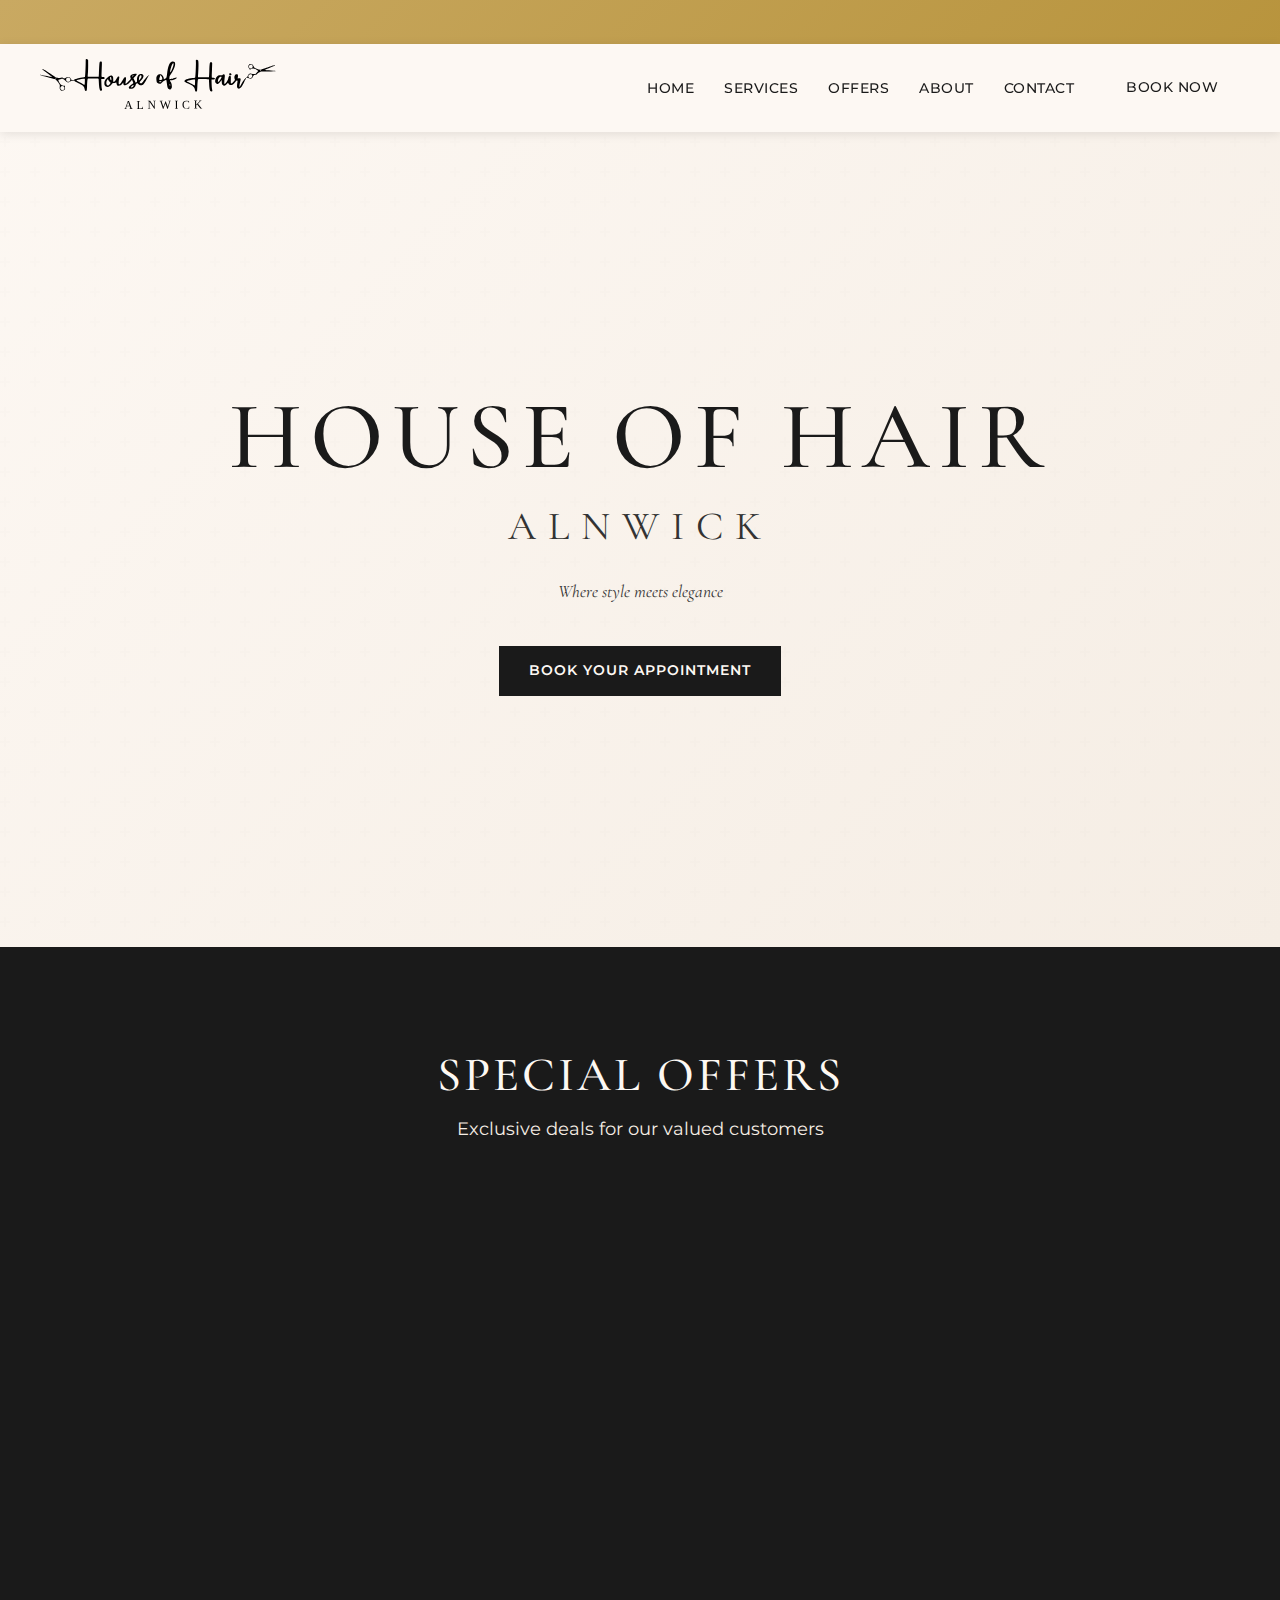
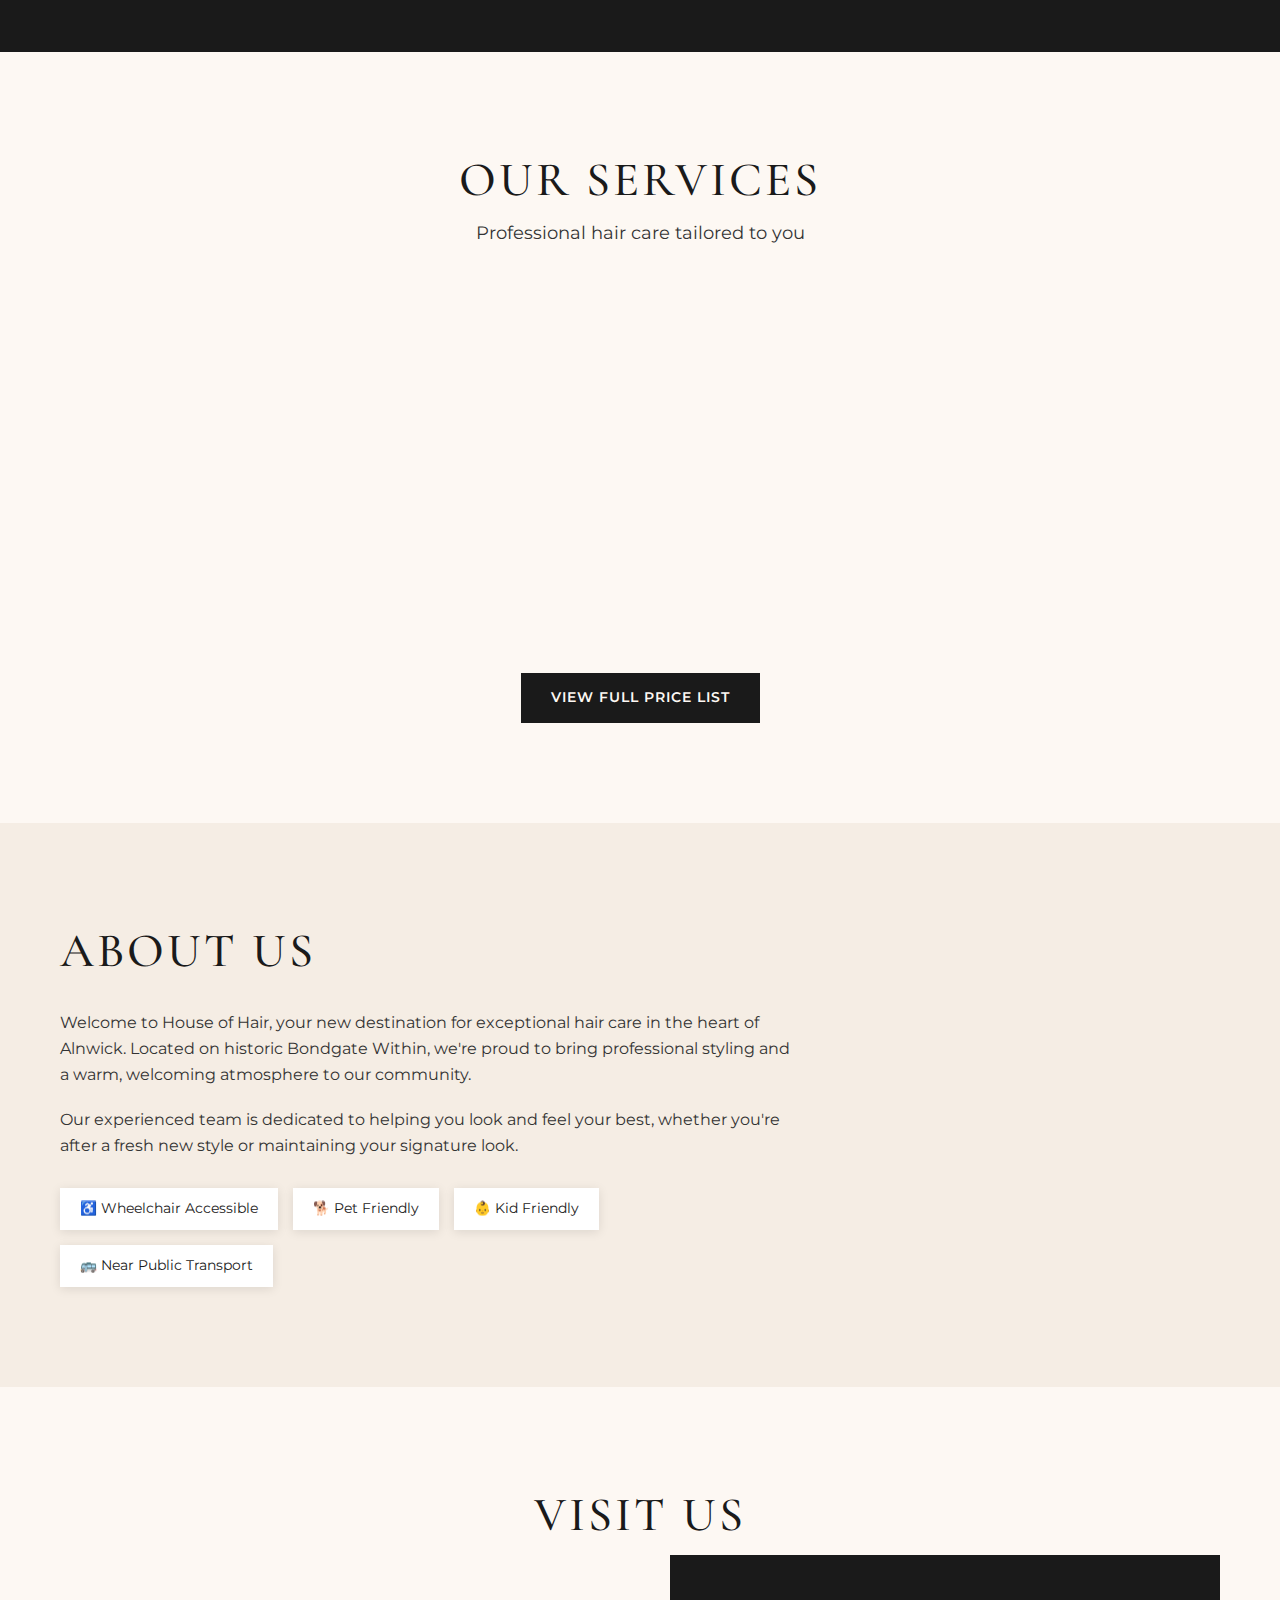
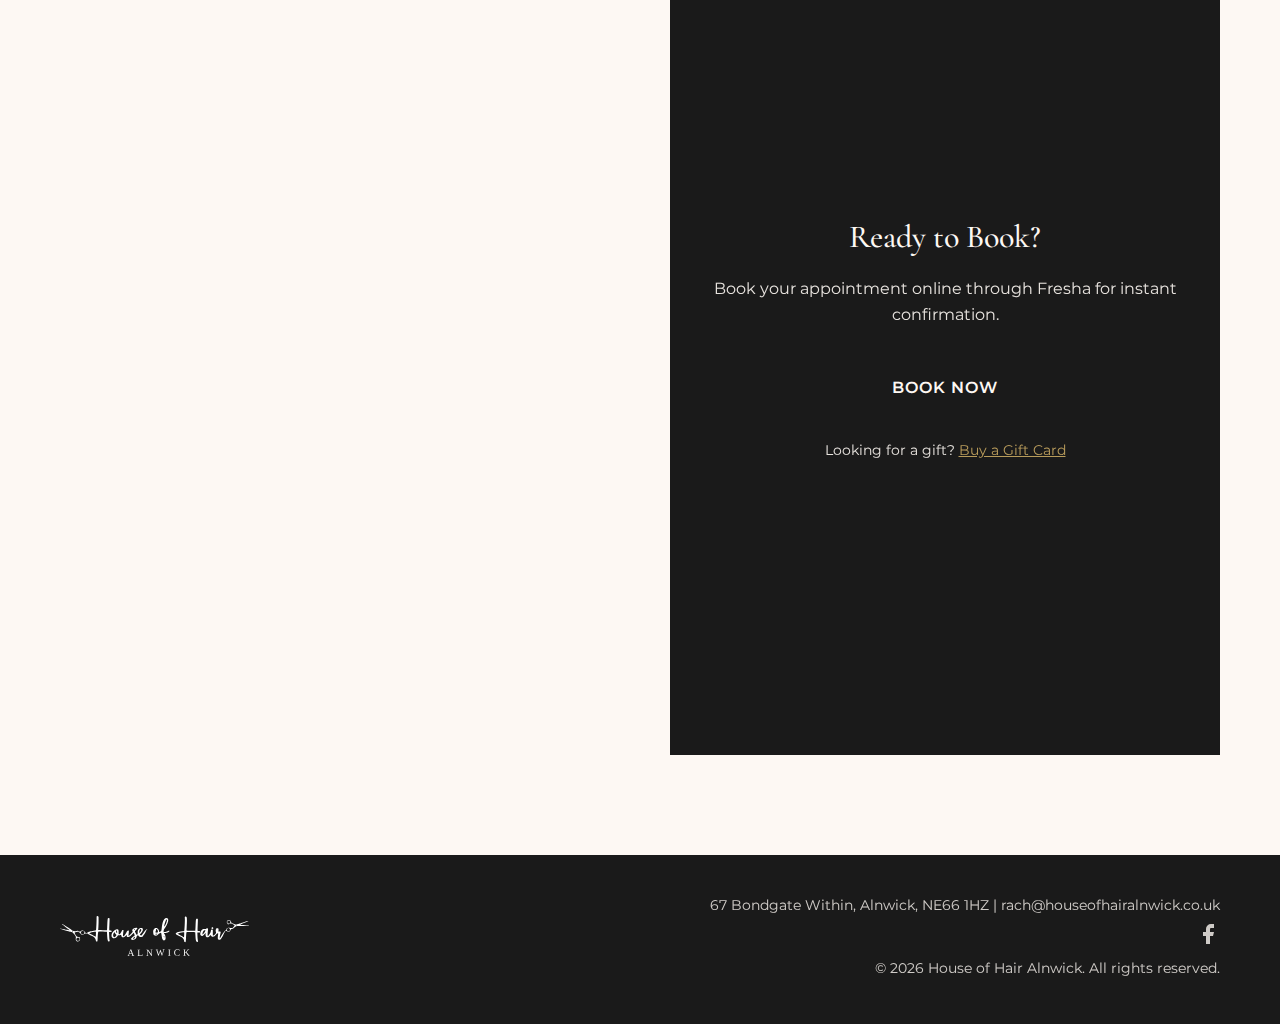
<file: index.html>
<!DOCTYPE html>
<html lang="en">
<head>
    <meta charset="UTF-8">
    <meta name="viewport" content="width=device-width, initial-scale=1.0">
    <meta name="description" content="House of Hair Alnwick - Professional hair salon in the heart of Alnwick. Book your appointment today for cuts, colours, and styling.">
    <meta name="keywords" content="hairdresser, hair salon, Alnwick, haircut, hair colour, styling, Northumberland">
    <meta property="og:title" content="House of Hair Alnwick">
    <meta property="og:description" content="Professional hair salon in the heart of Alnwick. Book your appointment today.">
    <meta property="og:type" content="website">
    <title>House of Hair Alnwick | Professional Hair Salon</title>
    <link rel="stylesheet" href="style.css">
    <link rel="preconnect" href="https://fonts.googleapis.com">
    <link rel="preconnect" href="https://fonts.gstatic.com" crossorigin>
    <link href="https://fonts.googleapis.com/css2?family=Cormorant+Garamond:ital,wght@0,400;0,500;0,600;1,400&family=Montserrat:wght@300;400;500;600&display=swap" rel="stylesheet">
    <link rel="icon" type="image/png" href="assets/scissors.png">
</head>
<body>
    <div class="announcement-bar">
        <div class="announcement-scroll">
            <span>Now Open in Alnwick! ✦ Book Your Appointment Today ✦ Professional Cuts, Colours & Styling ✦ Now Open in Alnwick! ✦ Book Your Appointment Today ✦ Professional Cuts, Colours & Styling ✦</span>
        </div>
    </div>

    <header class="header">
        <nav class="nav">
            <a href="#home" class="nav-logo">
                <img src="assets/logo.svg" alt="House of Hair Alnwick" class="logo">
            </a>
            <button class="nav-toggle" aria-label="Toggle navigation">
                <span></span>
                <span></span>
                <span></span>
            </button>
            <ul class="nav-menu">
                <li><a href="#home">Home</a></li>
                <li><a href="#services">Services</a></li>
                <li><a href="#offers">Offers</a></li>
                <li><a href="#about">About</a></li>
                <li><a href="#contact">Contact</a></li>
                <li><a href="https://www.fresha.com/a/house-of-hair-alnwick-alnwick-67-bondgate-within-tm1wgdh6" class="btn btn-nav" target="_blank" rel="noopener">Book Now</a></li>
            </ul>
        </nav>
    </header>

    <main>
        <section id="home" class="hero">
            <div class="hero-content">
                <h1>House of Hair</h1>
                <p class="hero-subtitle">Alnwick</p>
                <p class="hero-tagline">Where style meets elegance</p>
                <a href="https://www.fresha.com/a/house-of-hair-alnwick-alnwick-67-bondgate-within-tm1wgdh6" class="btn btn-primary" target="_blank" rel="noopener">Book Your Appointment</a>
            </div>
        </section>

        <section id="offers" class="offers">
            <div class="container">
                <h2>Special Offers</h2>
                <p class="section-intro">Exclusive deals for our valued customers</p>
                <div class="offers-grid">
                    <div class="offer-card featured">
                        <div class="offer-badge">Grand Opening</div>
                        <h3>Welcome Offer</h3>
                        <p class="offer-discount">20% OFF</p>
                        <p>Your first visit with us. Valid for all services.</p>
                        <a href="https://www.fresha.com/a/house-of-hair-alnwick-alnwick-67-bondgate-within-tm1wgdh6" class="btn btn-secondary" target="_blank" rel="noopener">Claim Offer</a>
                    </div>
                    <div class="offer-card">
                        <h3>Refer a Friend</h3>
                        <p class="offer-discount">£10 OFF</p>
                        <p>Both you and your friend receive £10 off your next appointment.</p>
                        <a href="https://www.fresha.com/a/house-of-hair-alnwick-alnwick-67-bondgate-within-tm1wgdh6" class="btn btn-outline" target="_blank" rel="noopener">Learn More</a>
                    </div>
                    <div class="offer-card">
                        <h3>Loyalty Rewards</h3>
                        <p class="offer-discount">5th Visit Free</p>
                        <p>Book 4 appointments and get your 5th blow dry on us.</p>
                        <a href="https://www.fresha.com/a/house-of-hair-alnwick-alnwick-67-bondgate-within-tm1wgdh6" class="btn btn-outline" target="_blank" rel="noopener">Join Now</a>
                    </div>
                </div>
            </div>
        </section>

        <section id="services" class="services">
            <div class="container">
                <h2>Our Services</h2>
                <p class="section-intro">Professional hair care tailored to you</p>
                <div class="services-grid">
                    <div class="service-card">
                        <div class="service-icon"><svg xmlns="http://www.w3.org/2000/svg" width="48" height="48" viewBox="0 0 24 24" fill="none" stroke="currentColor" stroke-width="1.5" stroke-linecap="round" stroke-linejoin="round"><circle cx="6" cy="6" r="3"/><circle cx="6" cy="18" r="3"/><line x1="20" y1="4" x2="8.12" y2="15.88"/><line x1="14.47" y1="14.48" x2="20" y2="20"/><line x1="8.12" y1="8.12" x2="12" y2="12"/></svg></div>
                        <h3>Ladies' Cuts</h3>
                        <p>Wash, cut & blow dry from <strong>£31</strong></p>
                        <p>Dry/wet cut from <strong>£20</strong></p>
                    </div>
                    <div class="service-card">
                        <div class="service-icon"><svg xmlns="http://www.w3.org/2000/svg" width="48" height="48" viewBox="0 0 24 24" fill="none" stroke="currentColor" stroke-width="1.5" stroke-linecap="round" stroke-linejoin="round"><path d="M12 2a5 5 0 0 1 5 5c0 2-1 3.5-2 4.5V14a2 2 0 0 1-2 2h-2a2 2 0 0 1-2-2v-2.5C8 10.5 7 9 7 7a5 5 0 0 1 5-5z"/><path d="M8 14v4a2 2 0 0 0 2 2h4a2 2 0 0 0 2-2v-4"/><line x1="12" y1="16" x2="12" y2="22"/></svg></div>
                        <h3>Men's Cuts</h3>
                        <p>Dry cut from <strong>£14</strong></p>
                        <p>Professional styling included</p>
                    </div>
                    <div class="service-card">
                        <div class="service-icon"><svg xmlns="http://www.w3.org/2000/svg" width="48" height="48" viewBox="0 0 24 24" fill="none" stroke="currentColor" stroke-width="1.5" stroke-linecap="round" stroke-linejoin="round"><circle cx="13.5" cy="6.5" r="2"/><circle cx="19" cy="11.5" r="2"/><circle cx="17" cy="18.5" r="2"/><circle cx="8" cy="18" r="2"/><circle cx="5" cy="11" r="2"/><path d="M12 2C6.5 2 2 6.5 2 12s4.5 10 10 10c.9 0 1.8-.1 2.6-.4.5-.2.9-.8.7-1.3-.2-.5-.3-1-.3-1.5 0-1.7 1.3-3 3-3h1.5c1.9 0 3.5-1.6 3.5-3.5 0-4.7-4.5-8.3-11-8.3z"/></svg></div>
                        <h3>Colour Services</h3>
                        <p>Root colour with finish from <strong>£62</strong></p>
                        <p>Full head, highlights & more</p>
                    </div>
                    <div class="service-card">
                        <div class="service-icon"><svg xmlns="http://www.w3.org/2000/svg" width="48" height="48" viewBox="0 0 24 24" fill="none" stroke="currentColor" stroke-width="1.5" stroke-linecap="round" stroke-linejoin="round"><path d="M12 3l1.5 4.5L18 9l-4.5 1.5L12 15l-1.5-4.5L6 9l4.5-1.5L12 3z"/><path d="M5 19l.5 1.5L7 21l-1.5.5L5 23l-.5-1.5L3 21l1.5-.5L5 19z"/><path d="M19 5l.5 1.5L21 7l-1.5.5L19 9l-.5-1.5L17 7l1.5-.5L19 5z"/></svg></div>
                        <h3>Styling</h3>
                        <p>Blow dry & special occasion styling</p>
                        <p>Perfect for any event</p>
                    </div>
                </div>
                <div class="services-cta">
                    <a href="https://www.fresha.com/a/house-of-hair-alnwick-alnwick-67-bondgate-within-tm1wgdh6" class="btn btn-primary" target="_blank" rel="noopener">View Full Price List</a>
                </div>
            </div>
        </section>

        <section id="about" class="about">
            <div class="container">
                <div class="about-content">
                    <div class="about-text">
                        <h2>About Us</h2>
                        <p>Welcome to House of Hair, your new destination for exceptional hair care in the heart of Alnwick. Located on historic Bondgate Within, we're proud to bring professional styling and a warm, welcoming atmosphere to our community.</p>
                        <p>Our experienced team is dedicated to helping you look and feel your best, whether you're after a fresh new style or maintaining your signature look.</p>
                        <div class="about-features">
                            <span class="feature">♿ Wheelchair Accessible</span>
                            <span class="feature">🐕 Pet Friendly</span>
                            <span class="feature">👶 Kid Friendly</span>
                            <span class="feature">🚌 Near Public Transport</span>
                        </div>
                    </div>
                    <div class="about-rating">
                        <div class="rating-score">5.0</div>
                        <div class="rating-stars">★★★★★</div>
                        <p>2,466 Reviews on Fresha</p>
                    </div>
                </div>
            </div>
        </section>

        <section id="contact" class="contact">
            <div class="container">
                <h2>Visit Us</h2>
                <div class="contact-grid">
                    <div class="contact-info">
                        <div class="contact-item">
                            <h3>Address</h3>
                            <p>67 Bondgate Within<br>Alnwick<br>NE66 1HZ</p>
                            <a href="https://maps.google.com/?daddr=67%20Bondgate%20Within%2C%20Alnwick%2C%20NE66%201HZ%2C%20England" class="btn btn-outline" target="_blank" rel="noopener">Get Directions</a>
                        </div>
                        <div class="contact-item">
                            <h3>Phone</h3>
                            <p><a href="tel:01665606016">01665 606016</a></p>
                        </div>
                        <div class="contact-item">
                            <h3>Email</h3>
                            <p><a href="mailto:rach@houseofhairalnwick.co.uk">rach@houseofhairalnwick.co.uk</a></p>
                        </div>
                        <div class="contact-item">
                            <h3>Opening Hours</h3>
                            <table class="hours-table">
                                <tr><td>Monday</td><td>9:00 AM - 5:00 PM</td></tr>
                                <tr><td>Tuesday</td><td>9:00 AM - 5:00 PM</td></tr>
                                <tr><td>Wednesday</td><td>9:00 AM - 5:00 PM</td></tr>
                                <tr><td>Thursday</td><td>9:00 AM - 5:00 PM</td></tr>
                                <tr><td>Friday</td><td>9:00 AM - 5:00 PM</td></tr>
                                <tr><td>Saturday</td><td>9:00 AM - 3:00 PM</td></tr>
                                <tr><td>Sunday</td><td>10:30 AM - 5:00 PM</td></tr>
                            </table>
                        </div>
                    </div>
                    <div class="contact-booking">
                        <h3>Ready to Book?</h3>
                        <p>Book your appointment online through Fresha for instant confirmation.</p>
                        <a href="https://www.fresha.com/a/house-of-hair-alnwick-alnwick-67-bondgate-within-tm1wgdh6" class="btn btn-primary btn-large" target="_blank" rel="noopener">Book Now</a>
                        <p class="gift-card-link">Looking for a gift? <a href="https://www.fresha.com/a/house-of-hair-alnwick-alnwick-67-bondgate-within-tm1wgdh6/gift-cards" target="_blank" rel="noopener">Buy a Gift Card</a></p>
                    </div>
                </div>
            </div>
        </section>
    </main>

    <footer class="footer">
        <div class="container">
            <div class="footer-content">
                <div class="footer-logo">
                    <img src="assets/logo.svg" alt="House of Hair Alnwick" class="logo">
                </div>
                <div class="footer-info">
                    <p>67 Bondgate Within, Alnwick, NE66 1HZ | <a href="mailto:rach@houseofhairalnwick.co.uk">rach@houseofhairalnwick.co.uk</a></p>
                    <p class="footer-social">
                        <a href="https://www.facebook.com/p/Trimmersalnwick-61577382712815/" target="_blank" rel="noopener" aria-label="Facebook">
                            <svg xmlns="http://www.w3.org/2000/svg" width="24" height="24" viewBox="0 0 24 24" fill="currentColor"><path d="M18 2h-3a5 5 0 0 0-5 5v3H7v4h3v8h4v-8h3l1-4h-4V7a1 1 0 0 1 1-1h3z"/></svg>
                        </a>
                    </p>
                    <p>&copy; 2026 House of Hair Alnwick. All rights reserved.</p>
                </div>
            </div>
        </div>
    </footer>

    <a href="https://www.fresha.com/a/house-of-hair-alnwick-alnwick-67-bondgate-within-tm1wgdh6" class="mobile-cta" target="_blank" rel="noopener">Book Now</a>

    <script src="script.js"></script>
</body>
</html>
</file>
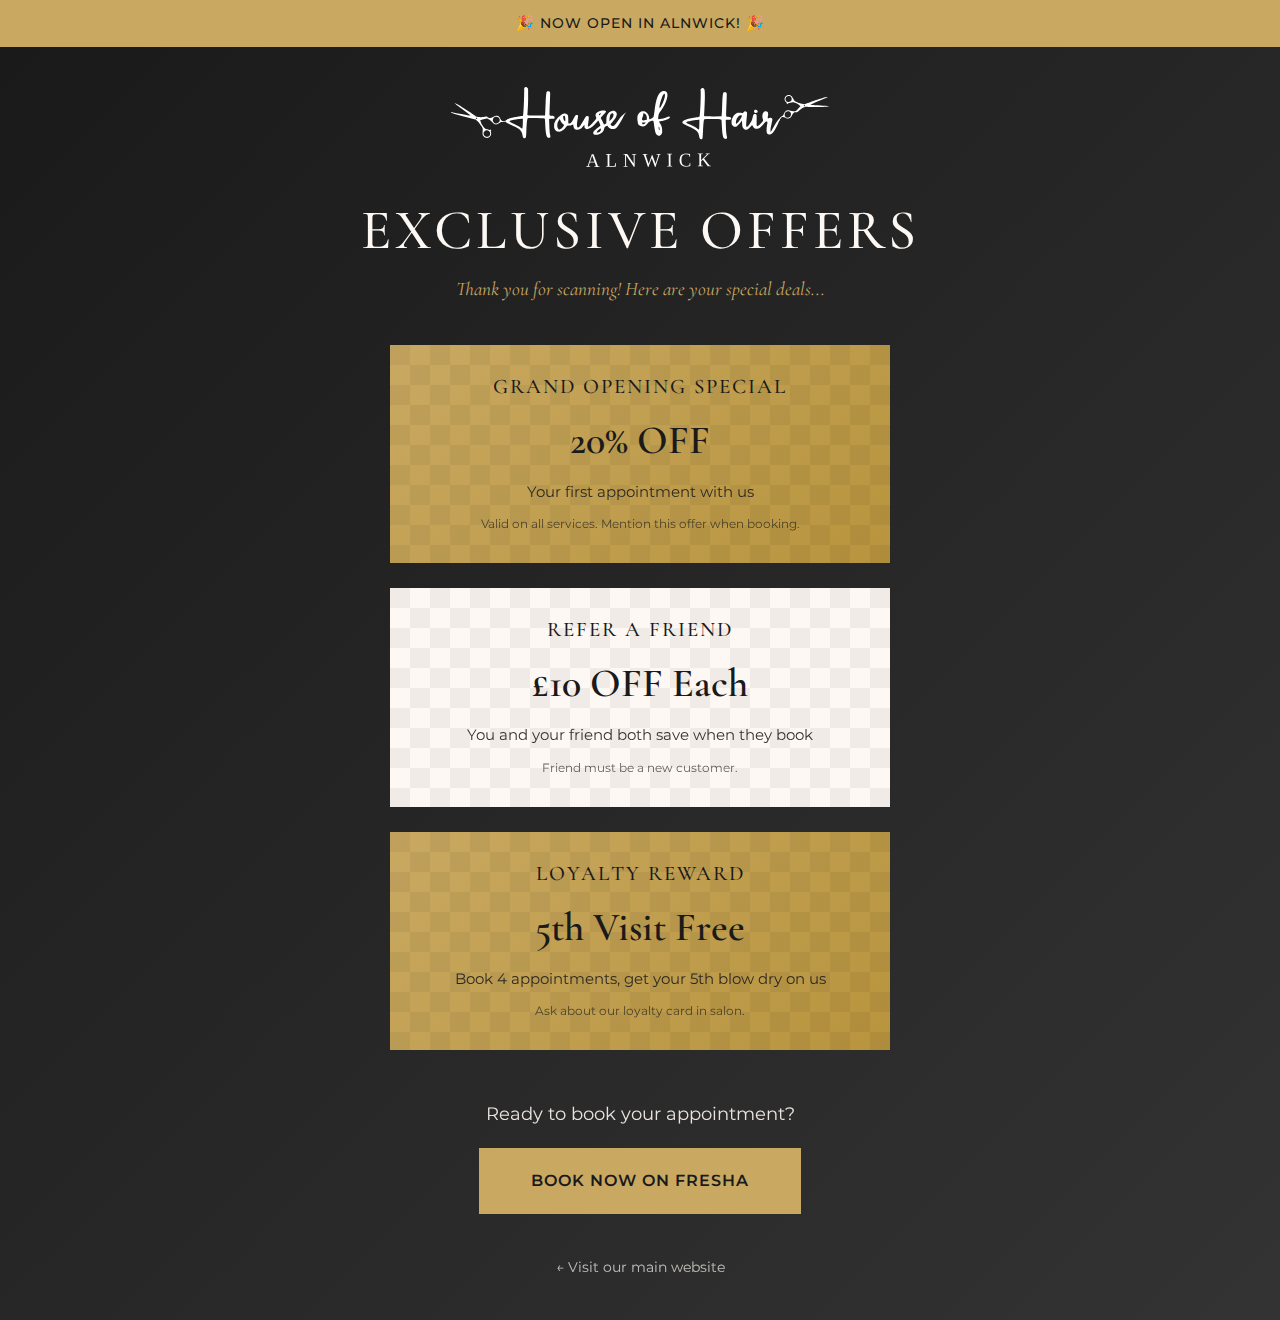
<file: offers.html>
<!DOCTYPE html>
<html lang="en">
<head>
    <meta charset="UTF-8">
    <meta name="viewport" content="width=device-width, initial-scale=1.0">
    <meta name="description" content="Exclusive offers and discounts at House of Hair Alnwick. Scan the QR code for special deals on haircuts, colours, and styling.">
    <meta property="og:title" content="Special Offers | House of Hair Alnwick">
    <meta property="og:description" content="Exclusive offers and discounts at House of Hair Alnwick.">
    <meta property="og:type" content="website">
    <title>Special Offers | House of Hair Alnwick</title>
    <link rel="stylesheet" href="style.css">
    <link rel="preconnect" href="https://fonts.googleapis.com">
    <link rel="preconnect" href="https://fonts.gstatic.com" crossorigin>
    <link href="https://fonts.googleapis.com/css2?family=Cormorant+Garamond:ital,wght@0,400;0,500;0,600;1,400&family=Montserrat:wght@300;400;500;600&display=swap" rel="stylesheet">
    <style>
        .offers-hero {
            min-height: 100vh;
            display: flex;
            flex-direction: column;
            align-items: center;
            justify-content: center;
            text-align: center;
            background: linear-gradient(135deg, var(--black) 0%, var(--black-light) 100%);
            padding: 40px 20px;
            color: var(--cream);
        }

        .offers-hero .logo {
            height: 80px;
            filter: invert(1) brightness(2);
            margin-bottom: 30px;
        }

        .offers-hero h1 {
            font-size: clamp(2rem, 6vw, 3.5rem);
            color: var(--cream);
            margin-bottom: 10px;
            letter-spacing: 4px;
            text-transform: uppercase;
        }

        .offers-hero .welcome-text {
            font-size: 1.2rem;
            color: var(--gold);
            margin-bottom: 40px;
            font-family: 'Cormorant Garamond', serif;
            font-style: italic;
        }

        .offers-list {
            display: flex;
            flex-direction: column;
            gap: 25px;
            max-width: 500px;
            width: 100%;
            margin-bottom: 50px;
        }

        .offer-item {
            background: linear-gradient(135deg, var(--gold) 0%, var(--gold-dark) 100%);
            color: var(--black);
            padding: 30px;
            text-align: center;
            position: relative;
            overflow: hidden;
        }

        .offer-item::before {
            content: '';
            position: absolute;
            top: 0;
            left: 0;
            right: 0;
            bottom: 0;
            background: url("data:image/svg+xml,%3Csvg width='40' height='40' viewBox='0 0 40 40' xmlns='http://www.w3.org/2000/svg'%3E%3Cg fill='%23000000' fill-opacity='0.05'%3E%3Cpath d='M20 20h20v20H20zM0 0h20v20H0z'/%3E%3C/g%3E%3C/svg%3E");
        }

        .offer-item > * {
            position: relative;
            z-index: 1;
        }

        .offer-item.secondary {
            background: var(--cream);
        }

        .offer-item h3 {
            font-size: 1.3rem;
            margin-bottom: 8px;
            text-transform: uppercase;
            letter-spacing: 2px;
        }

        .offer-item .discount {
            font-size: 2.5rem;
            font-weight: 600;
            font-family: 'Cormorant Garamond', serif;
            margin-bottom: 8px;
        }

        .offer-item p {
            font-size: 0.95rem;
            opacity: 0.9;
        }

        .offer-item .terms {
            font-size: 0.75rem;
            opacity: 0.7;
            margin-top: 10px;
        }

        .cta-section {
            text-align: center;
        }

        .cta-section p {
            margin-bottom: 20px;
            font-size: 1.1rem;
            opacity: 0.9;
        }

        .cta-section .btn-primary {
            background-color: var(--gold);
            border-color: var(--gold);
            color: var(--black);
            font-size: 1rem;
            padding: 18px 50px;
        }

        .cta-section .btn-primary:hover {
            background-color: var(--cream);
            border-color: var(--cream);
        }

        .back-link {
            margin-top: 40px;
        }

        .back-link a {
            color: var(--cream);
            text-decoration: none;
            font-size: 0.9rem;
            opacity: 0.7;
            transition: opacity 0.3s ease;
        }

        .back-link a:hover {
            opacity: 1;
        }

        .opening-banner {
            background-color: var(--gold);
            color: var(--black);
            text-align: center;
            padding: 12px 20px;
            font-size: 0.9rem;
            font-weight: 500;
            letter-spacing: 1px;
            text-transform: uppercase;
        }

        @media (max-width: 480px) {
            .offers-hero .logo {
                height: 60px;
            }

            .offer-item {
                padding: 25px 20px;
            }

            .offer-item .discount {
                font-size: 2rem;
            }

            .cta-section .btn-primary {
                padding: 16px 40px;
            }
        }
    </style>
</head>
<body>
    <div class="opening-banner">
        🎉 Now Open in Alnwick! 🎉
    </div>

    <main class="offers-hero">
        <img src="assets/logo.svg" alt="House of Hair Alnwick" class="logo">
        
        <h1>Exclusive Offers</h1>
        <p class="welcome-text">Thank you for scanning! Here are your special deals...</p>

        <div class="offers-list">
            <div class="offer-item">
                <h3>Grand Opening Special</h3>
                <div class="discount">20% OFF</div>
                <p>Your first appointment with us</p>
                <p class="terms">Valid on all services. Mention this offer when booking.</p>
            </div>

            <div class="offer-item secondary">
                <h3>Refer a Friend</h3>
                <div class="discount">£10 OFF Each</div>
                <p>You and your friend both save when they book</p>
                <p class="terms">Friend must be a new customer.</p>
            </div>

            <div class="offer-item">
                <h3>Loyalty Reward</h3>
                <div class="discount">5th Visit Free</div>
                <p>Book 4 appointments, get your 5th blow dry on us</p>
                <p class="terms">Ask about our loyalty card in salon.</p>
            </div>
        </div>

        <div class="cta-section">
            <p>Ready to book your appointment?</p>
            <a href="https://www.fresha.com/a/house-of-hair-alnwick-alnwick-67-bondgate-within-tm1wgdh6" class="btn btn-primary" target="_blank" rel="noopener">Book Now on Fresha</a>
        </div>

        <div class="back-link">
            <a href="index.html">← Visit our main website</a>
        </div>
    </main>
</body>
</html>
</file>
<file: style.css>
:root {
    --cream: #FDF8F3;
    --cream-dark: #F5EDE4;
    --black: #1a1a1a;
    --black-light: #333333;
    --gold: #C9A962;
    --gold-dark: #B8943D;
    --white: #ffffff;
    --shadow: rgba(0, 0, 0, 0.1);
    --shadow-dark: rgba(0, 0, 0, 0.15);
}

.announcement-bar {
    background: linear-gradient(135deg, var(--gold) 0%, var(--gold-dark) 100%);
    color: var(--black);
    padding: 12px 0;
    font-size: 0.9rem;
    font-weight: 500;
    letter-spacing: 0.5px;
    overflow: hidden;
    white-space: nowrap;
}

.announcement-scroll {
    display: inline-block;
    animation: scroll-left 20s linear infinite;
}

.announcement-scroll span {
    display: inline-block;
    padding-left: 100%;
}

@keyframes scroll-left {
    0% {
        transform: translateX(0);
    }
    100% {
        transform: translateX(-50%);
    }
}

* {
    margin: 0;
    padding: 0;
    box-sizing: border-box;
}

html {
    scroll-behavior: smooth;
}

body {
    font-family: 'Montserrat', sans-serif;
    font-weight: 400;
    line-height: 1.6;
    color: var(--black);
    background-color: var(--cream);
}

h1, h2, h3, h4 {
    font-family: 'Cormorant Garamond', serif;
    font-weight: 500;
    line-height: 1.2;
}

.container {
    max-width: 1200px;
    margin: 0 auto;
    padding: 0 20px;
}

.header {
    position: fixed;
    top: 44px;
    left: 0;
    right: 0;
    background-color: var(--cream);
    z-index: 1000;
    box-shadow: 0 2px 10px var(--shadow);
}

.mobile-cta {
    display: none;
    position: fixed;
    bottom: 0;
    left: 0;
    right: 0;
    background: linear-gradient(135deg, var(--gold) 0%, var(--gold-dark) 100%);
    color: var(--black);
    text-align: center;
    padding: 18px 20px;
    font-size: 1rem;
    font-weight: 600;
    text-decoration: none;
    text-transform: uppercase;
    letter-spacing: 2px;
    z-index: 1001;
    box-shadow: 0 -2px 10px var(--shadow);
}

.mobile-cta:hover {
    background: var(--gold-dark);
}

@media (max-width: 768px) {
    .mobile-cta {
        display: block;
    }
    
    body {
        padding-bottom: 60px;
    }
}

.nav {
    display: flex;
    justify-content: space-between;
    align-items: center;
    padding: 15px 40px;
    max-width: 1400px;
    margin: 0 auto;
}

.nav-logo .logo {
    height: 50px;
    width: auto;
}

.nav-menu {
    display: flex;
    list-style: none;
    gap: 30px;
    align-items: center;
}

.nav-menu a {
    text-decoration: none;
    color: var(--black);
    font-size: 0.9rem;
    font-weight: 500;
    letter-spacing: 0.5px;
    text-transform: uppercase;
    transition: color 0.3s ease;
}

.nav-menu a:hover {
    color: var(--gold-dark);
}

.nav-toggle {
    display: none;
    flex-direction: column;
    gap: 5px;
    background: none;
    border: none;
    cursor: pointer;
    padding: 5px;
}

.nav-toggle span {
    width: 25px;
    height: 2px;
    background-color: var(--black);
    transition: all 0.3s ease;
}

.btn {
    display: inline-block;
    padding: 12px 28px;
    text-decoration: none;
    font-size: 0.85rem;
    font-weight: 600;
    letter-spacing: 1px;
    text-transform: uppercase;
    border-radius: 0;
    transition: all 0.3s ease;
    cursor: pointer;
    border: 2px solid transparent;
}

.btn-primary {
    background-color: var(--black);
    color: var(--cream);
    border-color: var(--black);
}

.btn-primary:hover {
    background-color: var(--cream);
    color: var(--black);
}

.btn-secondary {
    background-color: var(--gold);
    color: var(--black);
    border-color: var(--gold);
}

.btn-secondary:hover {
    background-color: var(--gold-dark);
    border-color: var(--gold-dark);
}

.btn-outline {
    background-color: transparent;
    color: var(--black);
    border-color: var(--black);
}

.btn-outline:hover {
    background-color: var(--black);
    color: var(--cream);
}

.btn-nav {
    padding: 10px 20px;
}

.btn-large {
    padding: 16px 40px;
    font-size: 1rem;
}

.hero {
    min-height: 100vh;
    display: flex;
    align-items: center;
    justify-content: center;
    text-align: center;
    background: linear-gradient(135deg, var(--cream) 0%, var(--cream-dark) 100%);
    padding: 160px 20px 80px;
    position: relative;
}

.hero::before {
    content: '';
    position: absolute;
    top: 0;
    left: 0;
    right: 0;
    bottom: 0;
    background: url("data:image/svg+xml,%3Csvg width='60' height='60' viewBox='0 0 60 60' xmlns='http://www.w3.org/2000/svg'%3E%3Cg fill='none' fill-rule='evenodd'%3E%3Cg fill='%23000000' fill-opacity='0.02'%3E%3Cpath d='M36 34v-4h-2v4h-4v2h4v4h2v-4h4v-2h-4zm0-30V0h-2v4h-4v2h4v4h2V6h4V4h-4zM6 34v-4H4v4H0v2h4v4h2v-4h4v-2H6zM6 4V0H4v4H0v2h4v4h2V6h4V4H6z'/%3E%3C/g%3E%3C/g%3E%3C/svg%3E");
    opacity: 0.5;
}

.hero-content {
    position: relative;
    z-index: 1;
}

.hero h1 {
    font-size: clamp(3rem, 8vw, 6rem);
    color: var(--black);
    margin-bottom: 0;
    letter-spacing: 8px;
    text-transform: uppercase;
}

.hero-subtitle {
    font-family: 'Cormorant Garamond', serif;
    font-size: clamp(1.5rem, 4vw, 2.5rem);
    color: var(--black-light);
    letter-spacing: 12px;
    text-transform: uppercase;
    margin-bottom: 20px;
}

.hero-tagline {
    font-size: 1.1rem;
    color: var(--black-light);
    font-style: italic;
    margin-bottom: 40px;
    font-family: 'Cormorant Garamond', serif;
}

section {
    padding: 100px 0;
}

section h2 {
    font-size: clamp(2rem, 5vw, 3rem);
    text-align: center;
    margin-bottom: 10px;
    letter-spacing: 3px;
    text-transform: uppercase;
}

.section-intro {
    text-align: center;
    color: var(--black-light);
    margin-bottom: 60px;
    font-size: 1.1rem;
}

.offers {
    background-color: var(--black);
    color: var(--cream);
}

.offers h2 {
    color: var(--cream);
}

.offers .section-intro {
    color: var(--cream-dark);
}

.offers-grid {
    display: grid;
    grid-template-columns: repeat(auto-fit, minmax(300px, 1fr));
    gap: 30px;
}

.offer-card {
    background-color: var(--black-light);
    padding: 40px 30px;
    text-align: center;
    position: relative;
    transition: transform 0.3s ease;
}

.offer-card:hover {
    transform: translateY(-5px);
}

.offer-card.featured {
    background-color: var(--gold);
    color: var(--black);
}

.offer-card.featured .btn-secondary {
    background-color: var(--black);
    color: var(--cream);
    border-color: var(--black);
}

.offer-card.featured .btn-secondary:hover {
    background-color: var(--cream);
    color: var(--black);
}

.offer-badge {
    position: absolute;
    top: -10px;
    left: 50%;
    transform: translateX(-50%);
    background-color: var(--cream);
    color: var(--black);
    padding: 5px 20px;
    font-size: 0.75rem;
    font-weight: 600;
    letter-spacing: 1px;
    text-transform: uppercase;
}

.offer-card h3 {
    font-size: 1.5rem;
    margin-bottom: 15px;
    margin-top: 10px;
}

.offer-discount {
    font-size: 2.5rem;
    font-weight: 600;
    font-family: 'Cormorant Garamond', serif;
    margin-bottom: 15px;
}

.offer-card p {
    margin-bottom: 20px;
    opacity: 0.9;
}

.offer-card .btn {
    margin-top: 10px;
}

.offer-card .btn-outline {
    border-color: var(--cream);
    color: var(--cream);
}

.offer-card .btn-outline:hover {
    background-color: var(--cream);
    color: var(--black);
}

.services {
    background-color: var(--cream);
}

.services-grid {
    display: grid;
    grid-template-columns: repeat(auto-fit, minmax(250px, 1fr));
    gap: 30px;
}

.service-card {
    background-color: var(--white);
    padding: 40px 30px;
    text-align: center;
    box-shadow: 0 5px 20px var(--shadow);
    transition: transform 0.3s ease, box-shadow 0.3s ease;
}

.service-card:hover {
    transform: translateY(-5px);
    box-shadow: 0 10px 30px var(--shadow-dark);
}

.service-icon {
    margin-bottom: 20px;
    color: var(--black);
}

.service-icon svg {
    width: 48px;
    height: 48px;
    stroke: var(--black);
}

.service-card h3 {
    font-size: 1.4rem;
    margin-bottom: 15px;
    color: var(--black);
}

.service-card p {
    color: var(--black-light);
    margin-bottom: 8px;
}

.service-card strong {
    color: var(--black);
}

.services-cta {
    text-align: center;
    margin-top: 50px;
}

.about {
    background-color: var(--cream-dark);
}

.about-content {
    display: grid;
    grid-template-columns: 2fr 1fr;
    gap: 60px;
    align-items: center;
}

.about-text h2 {
    text-align: left;
    margin-bottom: 30px;
}

.about-text p {
    margin-bottom: 20px;
    color: var(--black-light);
}

.about-features {
    display: flex;
    flex-wrap: wrap;
    gap: 15px;
    margin-top: 30px;
}

.feature {
    background-color: var(--white);
    padding: 10px 20px;
    font-size: 0.85rem;
    box-shadow: 0 2px 10px var(--shadow);
}

.about-rating {
    text-align: center;
    background-color: var(--white);
    padding: 50px 40px;
    box-shadow: 0 5px 20px var(--shadow);
}

.rating-score {
    font-size: 4rem;
    font-family: 'Cormorant Garamond', serif;
    font-weight: 600;
    color: var(--black);
}

.rating-stars {
    font-size: 1.5rem;
    color: var(--gold);
    margin-bottom: 10px;
}

.about-rating p {
    color: var(--black-light);
    font-size: 0.9rem;
}

.contact {
    background-color: var(--cream);
}

.contact-grid {
    display: grid;
    grid-template-columns: 1fr 1fr;
    gap: 60px;
}

.contact-info {
    display: flex;
    flex-direction: column;
    gap: 40px;
}

.contact-item h3 {
    font-size: 1.3rem;
    margin-bottom: 15px;
    color: var(--black);
}

.contact-item p {
    color: var(--black-light);
    margin-bottom: 15px;
}

.hours-table {
    width: 100%;
    border-collapse: collapse;
}

.hours-table td {
    padding: 8px 0;
    border-bottom: 1px solid var(--cream-dark);
}

.hours-table td:first-child {
    font-weight: 500;
    color: var(--black);
}

.hours-table td:last-child {
    text-align: right;
    color: var(--black-light);
}

.contact-booking {
    background-color: var(--black);
    color: var(--cream);
    padding: 50px 40px;
    text-align: center;
    display: flex;
    flex-direction: column;
    justify-content: center;
    align-items: center;
}

.contact-booking h3 {
    font-size: 2rem;
    margin-bottom: 20px;
    color: var(--cream);
}

.contact-booking p {
    margin-bottom: 30px;
    opacity: 0.9;
}

.gift-card-link {
    margin-top: 20px;
    font-size: 0.9rem;
}

.gift-card-link a {
    color: var(--gold);
    text-decoration: underline;
}

.gift-card-link a:hover {
    color: var(--cream);
}

.footer {
    background-color: var(--black);
    color: var(--cream);
    padding: 40px 0;
}

.footer-content {
    display: flex;
    justify-content: space-between;
    align-items: center;
}

.footer-logo .logo {
    height: 40px;
    filter: invert(1) brightness(2);
}

.footer-info {
    text-align: right;
}

.footer-info p {
    font-size: 0.85rem;
    opacity: 0.8;
    margin-bottom: 5px;
}

.footer-info a {
    color: var(--cream);
    text-decoration: none;
}

.footer-info a:hover {
    color: var(--gold);
}

.contact-item a {
    color: var(--black);
    text-decoration: none;
}

.contact-item a:hover {
    color: var(--gold-dark);
}

@media (max-width: 992px) {
    .about-content {
        grid-template-columns: 1fr;
        gap: 40px;
    }

    .about-text h2 {
        text-align: center;
    }

    .about-features {
        justify-content: center;
    }

    .contact-grid {
        grid-template-columns: 1fr;
    }
}

@media (max-width: 768px) {
    .nav {
        padding: 15px 20px;
    }

    .nav-toggle {
        display: flex;
    }

    .nav-menu {
        position: fixed;
        top: 124px;
        left: 0;
        right: 0;
        background-color: var(--cream);
        flex-direction: column;
        padding: 30px 20px;
        gap: 20px;
        box-shadow: 0 10px 20px var(--shadow);
        transform: translateY(-150%);
        transition: transform 0.3s ease;
    }

    .nav-menu.active {
        transform: translateY(0);
    }

    .hero h1 {
        letter-spacing: 4px;
    }

    .hero-subtitle {
        letter-spacing: 6px;
    }

    section {
        padding: 60px 0;
    }

    .offers-grid {
        grid-template-columns: 1fr;
    }

    .services-grid {
        grid-template-columns: 1fr;
    }

    .footer-content {
        flex-direction: column;
        gap: 20px;
        text-align: center;
    }

    .footer-info {
        text-align: center;
    }
}

@media (max-width: 480px) {
    .btn {
        padding: 10px 20px;
        font-size: 0.8rem;
    }

    .btn-large {
        padding: 14px 30px;
    }

    .offer-discount {
        font-size: 2rem;
    }

    .about-features {
        flex-direction: column;
        align-items: center;
    }

    .contact-booking {
        padding: 40px 25px;
    }
}
</file>
